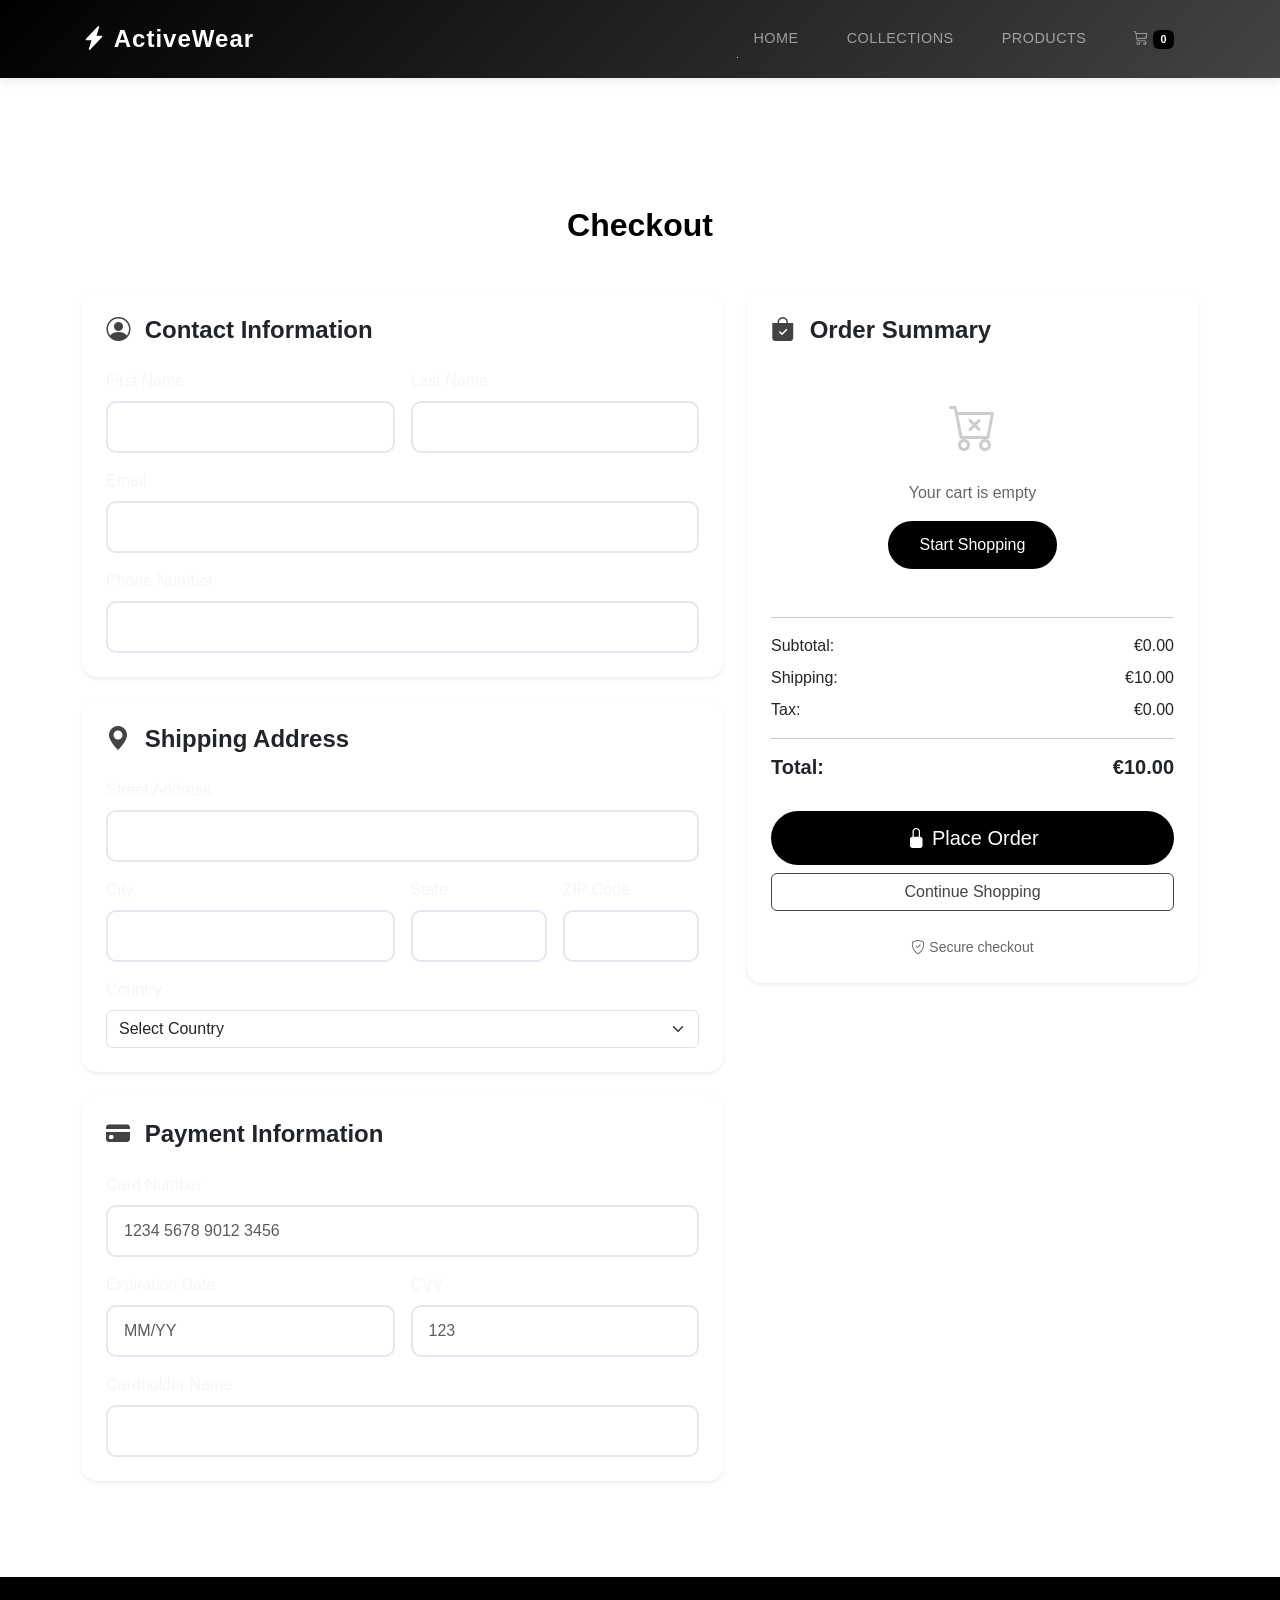
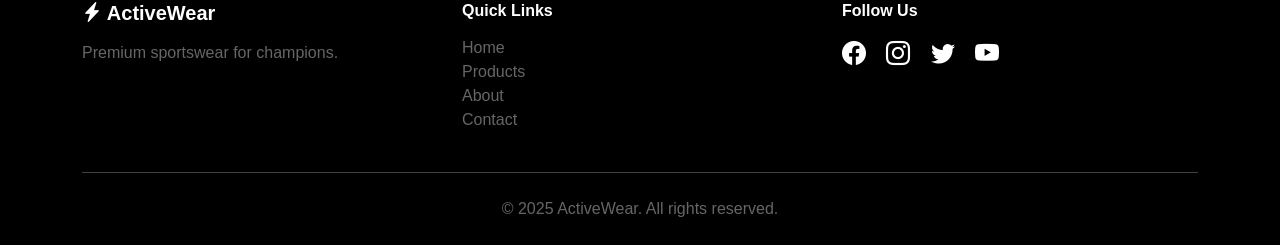
<file: checkout.html>
<!DOCTYPE html>
<html lang="en">
<head>
    <meta charset="UTF-8">
    <meta name="viewport" content="width=device-width, initial-scale=1.0, maximum-scale=5.0, user-scalable=yes">
    <meta name="description" content="Complete your purchase - Secure checkout for ActiveWear premium sportswear.">
    <meta name="theme-color" content="#000000">
    <title>Checkout - ActiveWear</title>
    
    <!-- Bootstrap CSS -->
    <link href="https://cdn.jsdelivr.net/npm/bootstrap@5.3.2/dist/css/bootstrap.min.css" rel="stylesheet">
    
    <!-- Bootstrap Icons -->
    <link rel="stylesheet" href="https://cdn.jsdelivr.net/npm/bootstrap-icons@1.11.1/font/bootstrap-icons.css">
    
    <!-- Custom CSS -->
    <link rel="stylesheet" href="styles.css">
</head>
<body>
    <!-- Navigation -->
    <nav class="navbar navbar-expand-lg navbar-dark">
        <div class="container">
            <a class="navbar-brand fw-bold" href="index.html">
                <i class="bi bi-lightning-charge-fill"></i> ActiveWear
            </a>
            <button class="navbar-toggler" type="button" data-bs-toggle="collapse" data-bs-target="#navbarNav">
                <span class="navbar-toggler-icon"></span>
            </button>
            <div class="collapse navbar-collapse" id="navbarNav">
                <ul class="navbar-nav ms-auto">
                    <li class="nav-item">
                        <a class="nav-link" href="index.html#home">Home</a>
                    </li>
                    <li class="nav-item">
                        <a class="nav-link" href="index.html#collections">Collections</a>
                    </li>
                    <li class="nav-item">
                        <a class="nav-link" href="index.html#products">Products</a>
                    </li>
                    <li class="nav-item">
                        <a class="nav-link" href="#" id="cartButton"><i class="bi bi-cart3"></i> <span class="badge bg-danger" id="cartCount">0</span></a>
                    </li>
                </ul>
            </div>
        </div>
    </nav>

    <!-- Checkout Section -->
    <section class="checkout-section py-5" style="margin-top: 80px;">
        <div class="container">
            <h2 class="text-center mb-5 fw-bold">Checkout</h2>
            
            <div class="row g-4">
                <!-- Checkout Form -->
                <div class="col-lg-7">
                    <div class="card shadow-sm mb-4">
                        <div class="card-body p-4">
                            <h4 class="fw-bold mb-4"><i class="bi bi-person-circle"></i> Contact Information</h4>
                            <form id="checkoutForm">
                                <div class="row g-3">
                                    <div class="col-md-6">
                                        <label class="form-label">First Name</label>
                                        <input type="text" class="form-control" required>
                                    </div>
                                    <div class="col-md-6">
                                        <label class="form-label">Last Name</label>
                                        <input type="text" class="form-control" required>
                                    </div>
                                    <div class="col-12">
                                        <label class="form-label">Email</label>
                                        <input type="email" class="form-control" required>
                                    </div>
                                    <div class="col-12">
                                        <label class="form-label">Phone Number</label>
                                        <input type="tel" class="form-control" required>
                                    </div>
                                </div>
                            </form>
                        </div>
                    </div>

                    <div class="card shadow-sm mb-4">
                        <div class="card-body p-4">
                            <h4 class="fw-bold mb-4"><i class="bi bi-geo-alt-fill"></i> Shipping Address</h4>
                            <div class="row g-3">
                                <div class="col-12">
                                    <label class="form-label">Street Address</label>
                                    <input type="text" class="form-control" required>
                                </div>
                                <div class="col-md-6">
                                    <label class="form-label">City</label>
                                    <input type="text" class="form-control" required>
                                </div>
                                <div class="col-md-3">
                                    <label class="form-label">State</label>
                                    <input type="text" class="form-control" required>
                                </div>
                                <div class="col-md-3">
                                    <label class="form-label">ZIP Code</label>
                                    <input type="text" class="form-control" required>
                                </div>
                                <div class="col-12">
                                    <label class="form-label">Country</label>
                                    <select class="form-select" required>
                                        <option value="">Select Country</option>
                                        <option value="US">United States</option>
                                        <option value="IR">Ireland</option>
                                        <option value="UK">United Kingdom</option>
                                        <option value="AU">Australia</option>
                                    </select>
                                </div>
                            </div>
                        </div>
                    </div>

                    <div class="card shadow-sm">
                        <div class="card-body p-4">
                            <h4 class="fw-bold mb-4"><i class="bi bi-credit-card-fill"></i> Payment Information</h4>
                            <div class="row g-3">
                                <div class="col-12">
                                    <label class="form-label">Card Number</label>
                                    <input type="text" class="form-control" placeholder="1234 5678 9012 3456" required>
                                </div>
                                <div class="col-md-6">
                                    <label class="form-label">Expiration Date</label>
                                    <input type="text" class="form-control" placeholder="MM/YY" required>
                                </div>
                                <div class="col-md-6">
                                    <label class="form-label">CVV</label>
                                    <input type="text" class="form-control" placeholder="123" required>
                                </div>
                                <div class="col-12">
                                    <label class="form-label">Cardholder Name</label>
                                    <input type="text" class="form-control" required>
                                </div>
                            </div>
                        </div>
                    </div>
                </div>

                <!-- Order Summary -->
                <div class="col-lg-5">
                    <div class="card shadow-sm sticky-top" style="top: 100px;">
                        <div class="card-body p-4">
                            <h4 class="fw-bold mb-4"><i class="bi bi-bag-check-fill"></i> Order Summary</h4>
                            
                            <div id="checkoutCartItems" class="mb-4">
                                <!-- Cart items will be loaded here -->
                            </div>

                            <hr>

                            <div class="d-flex justify-content-between mb-2">
                                <span>Subtotal:</span>
                                <span id="checkoutSubtotal">€0.00</span>
                            </div>
                            <div class="d-flex justify-content-between mb-2">
                                <span>Shipping:</span>
                                <span id="checkoutShipping">€0.00</span>
                            </div>
                            <div class="d-flex justify-content-between mb-2">
                                <span>Tax:</span>
                                <span id="checkoutTax">€0.00</span>
                            </div>
                            
                            <hr>

                            <div class="d-flex justify-content-between mb-4">
                                <h5 class="fw-bold">Total:</h5>
                                <h5 class="fw-bold" id="checkoutTotal">€0.00</h5>
                            </div>

                            <button type="submit" form="checkoutForm" class="btn btn-primary w-100 btn-lg mb-2">
                                <i class="bi bi-lock-fill"></i> Place Order
                            </button>
                            <a href="index.html" class="btn btn-outline-secondary w-100">Continue Shopping</a>

                            <div class="mt-4 text-center">
                                <small class="text-muted">
                                    <i class="bi bi-shield-check"></i> Secure checkout
                                </small>
                            </div>
                        </div>
                    </div>
                </div>
            </div>
        </div>
    </section>

    <!-- Footer -->
    <footer class="footer py-4 mt-5">
        <div class="container">
            <div class="row">
                <div class="col-md-4 mb-3 mb-md-0">
                    <h5 class="fw-bold mb-3"><i class="bi bi-lightning-charge-fill"></i> ActiveWear</h5>
                    <p class="text-muted">Premium sportswear for champions.</p>
                </div>
                <div class="col-md-4 mb-3 mb-md-0">
                    <h6 class="fw-bold mb-3">Quick Links</h6>
                    <ul class="list-unstyled">
                        <li><a href="index.html" class="text-muted text-decoration-none">Home</a></li>
                        <li><a href="index.html#products" class="text-muted text-decoration-none">Products</a></li>
                        <li><a href="index.html#about" class="text-muted text-decoration-none">About</a></li>
                        <li><a href="index.html#contact" class="text-muted text-decoration-none">Contact</a></li>
                    </ul>
                </div>
                <div class="col-md-4">
                    <h6 class="fw-bold mb-3">Follow Us</h6>
                    <div class="social-icons">
                        <a href="#" class="me-3"><i class="bi bi-facebook"></i></a>
                        <a href="#" class="me-3"><i class="bi bi-instagram"></i></a>
                        <a href="#" class="me-3"><i class="bi bi-twitter"></i></a>
                        <a href="#"><i class="bi bi-youtube"></i></a>
                    </div>
                </div>
            </div>
            <hr class="my-4">
            <p class="text-center text-muted mb-0">&copy; 2025 ActiveWear. All rights reserved.</p>
        </div>
    </footer>

    <!-- Success Modal -->
    <div class="modal fade" id="successModal" tabindex="-1" aria-hidden="true">
        <div class="modal-dialog modal-dialog-centered">
            <div class="modal-content">
                <div class="modal-body text-center p-5">
                    <div class="success-icon mb-4">
                        <i class="bi bi-check-circle-fill" style="font-size: 5rem;"></i>
                    </div>
                    <h3 class="fw-bold mb-3">Order Placed Successfully!</h3>
                    <p class="text-muted mb-4">Thank you for your purchase. You will receive a confirmation email shortly.</p>
                    <a href="index.html" class="btn btn-primary">Back to Home</a>
                </div>
            </div>
        </div>
    </div>

    <!-- Bootstrap JS -->
    <script src="https://cdn.jsdelivr.net/npm/bootstrap@5.3.2/dist/js/bootstrap.bundle.min.js"></script>
    
    <!-- Checkout JS -->
    <script src="checkout.js"></script>
</body>
</html>
</file>
<file: styles.css>
/* Modern Color Palette - Black & Gray Theme */
:root {
    --primary-color: #000000;
    --secondary-color: #434343;
    --accent-color: #666666;
    --dark-bg: #000000;
    --medium-bg: #1a1a1a;
    --light-bg: #f5f5f5;
    --text-dark: #000000;
    --text-medium: #434343;
    --text-light: #666666;
    --gradient-1: linear-gradient(135deg, #000000 0%, #434343 100%);
    --gradient-2: linear-gradient(135deg, #434343 0%, #666666 100%);
    --gradient-overlay: linear-gradient(135deg, rgba(0, 0, 0, 0.85) 0%, rgba(67, 67, 67, 0.75) 50%, rgba(102, 102, 102, 0.65) 100%);
}

* {
    margin: 0;
    padding: 0;
    box-sizing: border-box;
}

body {
    font-family: "Montserrat", sans-serif;
    color: var(--text-dark);
    overflow-x: hidden;
}

/* Smooth Scrolling */
html {
    scroll-behavior: smooth;
}

/* Navigation */
.navbar {
    background: var(--gradient-1);
    padding: 1rem 0;
    transition: all 0.3s ease;
    box-shadow: 0 2px 10px rgba(0, 0, 0, 0.1);
}

.navbar-brand {
    font-size: 1.5rem;
    letter-spacing: 1px;
    transition: transform 0.3s ease;
}

.navbar-brand:hover {
    transform: scale(1.05);
}

.nav-link {
    margin: 0 0.5rem;
    padding: 0.5rem 1rem !important;
    position: relative;
    text-transform: uppercase;
    font-weight: 300;
    letter-spacing: 0.5px;
    font-size: 0.9rem;
    transition: color 0.3s ease;
    overflow: hidden;
}

/* Animated underline effect */
.nav-link::before {
    content: '';
    position: absolute;
    bottom: 0;
    left: 0;
    width: 100%;
    height: 0.5px;
    background: white;
    transform: translateX(-100%);
    transition: transform 0.4s ease;
}

.nav-link:hover::before {
    transform: translateX(0);
}

.nav-link.active::before {
    transform: translateX(0);
    background: white;
    height: 0.5px;
}

.nav-link:hover {
    color: white !important;
}

/* Cart badge animation */
.nav-link .badge {
    transition: transform 0.3s ease;
}

.nav-link:hover .badge {
    transform: scale(1.2);
}

/* Hero Section */
.hero-section {
    position: relative;
    color: white;
    padding-top: 80px;
    overflow: hidden;
}

/* Hero Slideshow */
.hero-slideshow {
    position: absolute;
    top: 0;
    left: 0;
    width: 100%;
    height: 100%;
    z-index: 0;
}

.hero-slide {
    position: absolute;
    top: 0;
    left: 0;
    width: 100%;
    height: 100%;
    background-size: cover;
    background-position: center;
    background-repeat: no-repeat;
    opacity: 0;
    transition: opacity 1.5s ease-in-out, transform 8s ease-out;
    transform: scale(1);
}

.hero-slide.active {
    opacity: 1;
    animation: zoomIn 8s ease-out forwards;
}

@keyframes zoomIn {
    from {
        transform: scale(1);
    }
    to {
        transform: scale(1.1);
    }
}

/* Hero Overlay */
.hero-overlay {
    position: absolute;
    top: 0;
    left: 0;
    width: 100%;
    height: 100%;
    background: var(--gradient-overlay);
    z-index: 1;
}

/* Hero Content */
.hero-content {
    position: relative;
    z-index: 2;
}

.hero-title {
    animation: fadeInUp 1s ease-out 0.3s both;
    text-shadow: 2px 2px 10px rgba(0, 0, 0, 0.3);
}

.hero-subtitle {
    animation: fadeInUp 1s ease-out 0.6s both;
    text-shadow: 1px 1px 5px rgba(0, 0, 0, 0.3);
}

.hero-buttons {
    animation: fadeInUp 1s ease-out 0.9s both;
}

@keyframes fadeInUp {
    from {
        opacity: 0;
        transform: translateY(30px);
    }
    to {
        opacity: 1;
        transform: translateY(0);
    }
}

/* Hero Controls */
.hero-controls {
    position: absolute;
    top: 50%;
    left: 0;
    right: 0;
    transform: translateY(-50%);
    display: flex;
    justify-content: space-between;
    padding: 0 2rem;
    z-index: 3;
}

.hero-control-btn {
    background: rgba(255, 255, 255, 0.2);
    border: 2px solid rgba(255, 255, 255, 0.5);
    color: white;
    width: 50px;
    height: 50px;
    border-radius: 50%;
    display: flex;
    align-items: center;
    justify-content: center;
    cursor: pointer;
    transition: all 0.3s ease;
    backdrop-filter: blur(10px);
    font-size: 1.5rem;
}

.hero-control-btn:hover {
    background: rgba(255, 255, 255, 0.4);
    border-color: white;
    transform: scale(1.1);
}

/* Hero Indicators */
.hero-indicators {
    position: absolute;
    bottom: 30px;
    left: 50%;
    transform: translateX(-50%);
    display: flex;
    gap: 12px;
    z-index: 3;
}

.hero-indicator {
    width: 12px;
    height: 12px;
    border-radius: 50%;
    background: rgba(255, 255, 255, 0.4);
    border: 2px solid rgba(255, 255, 255, 0.6);
    cursor: pointer;
    transition: all 0.3s ease;
}

.hero-indicator:hover {
    background: rgba(255, 255, 255, 0.6);
    transform: scale(1.2);
}

.hero-indicator.active {
    background: white;
    width: 40px;
    border-radius: 10px;
}



.btn-primary {
    background: var(--primary-color);
    border: none;
    padding: 0.75rem 2rem;
    border-radius: 50px;
    transition: all 0.3s ease;
    color: white;
}

.btn-primary:hover {
    background: var(--secondary-color);
    transform: translateY(-2px);
    box-shadow: 0 10px 20px rgba(0, 0, 0, 0.4);
}

.btn-outline-light {
    border: 2px solid white;
    padding: 0.75rem 2rem;
    border-radius: 50px;
    transition: all 0.3s ease;
}

.btn-outline-light:hover {
    background: white;
    color: var(--primary-color);
    transform: translateY(-2px);
    box-shadow: 0 5px 15px rgba(255, 255, 255, 0.3);
}

/* Features Section */
.features-section {
    background: var(--light-bg);
}

.feature-card {
    background: rgb(248, 246, 246);
    border-radius: 15px;
    transition: all 0.3s ease;
    height: 100%;
    box-shadow: 0 5px 15px rgba(0, 0, 0, 0.05);
}

.feature-card:hover {
    transform: translateY(-10px);
    box-shadow: 0 15px 30px rgba(0, 0, 0, 0.1);
}

.feature-icon {
    font-size: 3rem;
    color: var(--primary-color);
}

/* Products Section */
.products-section {
    background: white;
}

.product-card {
    border: none;
    border-radius: 15px;
    overflow: hidden;
    transition: all 0.3s ease;
    box-shadow: 0 5px 15px rgba(0, 0, 0, 0.1);
    height: 100%;
}

.product-card:hover {
    transform: translateY(-10px);
    box-shadow: 0 15px 30px rgba(0, 0, 0, 0.2);
}

.product-image {
    height: 250px;
    background: var(--light-bg);
    display: flex;
    align-items: center;
    justify-content: center;
    font-size: 4rem;
    color: var(--text-light);
}

.product-badge {
    position: absolute;
    top: 10px;
    right: 10px;
    background: var(--primary-color);
    color: white;
    padding: 0.25rem 0.75rem;
    border-radius: 20px;
    font-size: 0.8rem;
    font-weight: bold;
}

.price {
    font-size: 1.5rem;
    font-weight: bold;
    color: var(--light-bg);
}

/* About Section */
.about-section {
    background: var(--light-bg);
}

.about-image-placeholder {
    background: var(--gradient-1);
    border-radius: 20px;
    padding: 4rem;
    text-align: center;
    color: white;
    box-shadow: 0 10px 30px rgba(0, 0, 0, 0.2);
}

.about-image-placeholder i {
    font-size: 8rem;
}

/* Contact Section */
.contact-section {
    background: white;
}

.form-control {
    border: 2px solid #e2e8f0;
    border-radius: 10px;
    padding: 0.75rem 1rem;
    transition: all 0.3s ease;
}

.form-control:focus {
    border-color: var(--primary-color);
    box-shadow: 0 0 0 0.2rem rgba(99, 102, 241, 0.25);
}

/* Footer */
.footer {
    background: var(--dark-bg);
    color: white;
}

.social-icons a {
    color: white;
    font-size: 1.5rem;
    transition: all 0.3s ease;
}

.social-icons a:hover {
    color: var(--text-light);
    transform: translateY(-3px);
}

/* ========================================
   RESPONSIVE DESIGN - MEDIA QUERIES
   ======================================== */

/* Extra Large Devices (Large Desktops, 1400px and up) */
@media (min-width: 1400px) {
    .container {
        max-width: 1320px;
    }
    
    .hero-title {
        font-size: 4rem;
    }
    
    .hero-subtitle {
        font-size: 1.5rem;
    }
}

/* Large Devices (Desktops, 992px to 1199px) */
@media (max-width: 1199px) {
    .hero-title {
        font-size: 3rem;
    }
    
    .collection-title {
        font-size: 1.3rem;
    }
    
    .product-card .card-title {
        font-size: 1rem;
    }
}

/* Medium Devices (Tablets, 768px to 991px) */
@media (max-width: 991px) {
    /* Navigation */
    .navbar {
        padding: 0.75rem 0;
    }
    
    .nav-link {
        padding: 0.75rem 1rem !important;
        border-bottom: 1px solid rgba(255, 255, 255, 0.1);
        text-align: left;
    }
    
    .nav-link::before {
        display: none;
    }
    
    .nav-link.active {
        background: rgba(255, 255, 255, 0.15);
        border-left: 3px solid white;
    }
    
    .nav-link:hover {
        background: rgba(255, 255, 255, 0.05);
    }
    
    /* Hero Section */
    .hero-title {
        font-size: 2.5rem;
    }
    
    .hero-subtitle {
        font-size: 1.1rem;
    }
    
    .hero-buttons .btn {
        width: 100%;
        margin-bottom: 0.5rem;
    }
    
    .hero-controls {
        padding: 0 1rem;
    }
    
    /* Collections */
    .collection-card {
        height: 350px;
    }
    
    /* Products Filter Buttons */
    .btn-group {
        display: flex;
        flex-wrap: wrap;
        gap: 0.5rem;
    }
    
    .btn-group .btn {
        flex: 1 1 calc(50% - 0.25rem);
        border-radius: 0.375rem !important;
        font-size: 0.85rem;
    }
    
    /* About Section */
    .about-image-placeholder {
        padding: 3rem;
        margin-bottom: 2rem;
    }
    
    .about-image-placeholder i {
        font-size: 6rem;
    }
    
    /* Checkout */
    .sticky-top {
        position: relative !important;
        top: 0 !important;
        margin-top: 2rem;
    }
}

/* Small Devices (Landscape Phones, 576px to 767px) */
@media (max-width: 767px) {
    /* Typography */
    h2 {
        font-size: 1.75rem;
    }
    
    h4 {
        font-size: 1.25rem;
    }
    
    /* Hero Section */
    .hero-section {
        padding-top: 70px;
    }
    
    .hero-title {
        font-size: 2rem;
        margin-bottom: 1rem;
    }
    
    .hero-subtitle {
        font-size: 1rem;
        margin-bottom: 1.5rem;
    }
    
    .hero-buttons .btn {
        padding: 0.65rem 1.5rem;
        font-size: 0.95rem;
    }
    
    .hero-control-btn {
        width: 40px;
        height: 40px;
        font-size: 1.2rem;
    }
    
    .hero-indicators {
        bottom: 20px;
        gap: 8px;
    }
    
    .hero-indicator {
        width: 10px;
        height: 10px;
    }
    
    .hero-indicator.active {
        width: 30px;
    }
    
    /* Features Section */
    .feature-card {
        padding: 2rem 1.5rem !important;
    }
    
    .feature-icon {
        font-size: 2.5rem;
    }
    
    /* Collections */
    .collection-card {
        height: 300px;
    }
    
    .collection-title {
        font-size: 1.2rem;
    }
    
    .collection-subtitle {
        font-size: 0.85rem;
    }
    
    .collection-overlay {
        padding: 1.5rem;
    }
    
    /* Products */
    .d-flex.justify-content-between {
        flex-direction: column;
        align-items: flex-start !important;
    }
    
    .d-flex.justify-content-between h2 {
        margin-bottom: 1rem;
    }
    
    .btn-group {
        width: 100%;
    }
    
    .btn-group .btn {
        flex: 1 1 100%;
        margin-bottom: 0.5rem;
    }
    
    .product-image-real {
        height: 200px;
    }
    
    .product-card .card-body {
        padding: 1rem;
    }
    
    .price {
        font-size: 1.25rem;
    }
    
    /* About Section */
    .about-image-placeholder {
        padding: 2rem;
    }
    
    .about-image-placeholder i {
        font-size: 5rem;
    }
    
    /* Contact Form */
    .form-control,
    .form-select {
        font-size: 1rem;
    }
    
    /* Footer */
    .footer {
        text-align: center;
    }
    
    .footer .col-md-4 {
        margin-bottom: 2rem;
    }
    
    /* Cart Modal */
    .cart-item-image {
        width: 60px;
        height: 60px;
    }
    
    .cart-item h6 {
        font-size: 0.9rem;
    }
    
    /* Checkout */
    .checkout-section {
        padding-top: 2rem !important;
        padding-bottom: 2rem !important;
    }
    
    .checkout-item-image {
        width: 50px;
        height: 50px;
    }
    
    .card-body {
        padding: 1.5rem !important;
    }
}

/* Extra Small Devices (Portrait Phones, less than 576px) */
@media (max-width: 575px) {
    /* Container Padding */
    .container {
        padding-left: 1rem;
        padding-right: 1rem;
    }
    
    /* Typography */
    h1 {
        font-size: 1.75rem;
    }
    
    h2 {
        font-size: 1.5rem;
    }
    
    /* Navbar */
    .navbar-brand {
        font-size: 1.25rem;
    }
    
    /* Hero Section */
    .hero-title {
        font-size: 1.75rem;
        line-height: 1.2;
    }
    
    .hero-subtitle {
        font-size: 0.95rem;
    }
    
    .hero-buttons .btn {
        padding: 0.6rem 1.25rem;
        font-size: 0.9rem;
    }
    
    .hero-control-btn {
        width: 35px;
        height: 35px;
        font-size: 1rem;
    }
    
    .hero-controls {
        padding: 0 0.5rem;
    }
    
    /* Sections Spacing */
    section {
        padding-top: 3rem !important;
        padding-bottom: 3rem !important;
    }
    
    /* Features */
    .feature-card {
        padding: 1.5rem 1rem !important;
    }
    
    .feature-card h4 {
        font-size: 1.1rem;
    }
    
    .feature-icon {
        font-size: 2rem;
    }
    
    /* Collections */
    .collection-card {
        height: 250px;
        margin-bottom: 1rem;
    }
    
    .collection-title {
        font-size: 1.1rem;
    }
    
    .collection-subtitle {
        font-size: 0.8rem;
    }
    
    .collection-overlay .btn {
        font-size: 0.85rem;
        padding: 0.4rem 1rem;
    }
    
    /* Products */
    .btn-group .btn {
        font-size: 0.8rem;
        padding: 0.5rem 0.75rem;
    }
    
    .product-card {
        margin-bottom: 1rem;
    }
    
    .product-image-real {
        height: 180px;
    }
    
    .product-card .card-title {
        font-size: 0.95rem;
    }
    
    .price {
        font-size: 1.1rem;
    }
    
    .product-badge {
        font-size: 0.7rem;
        padding: 0.2rem 0.6rem;
    }
    
    /* Buttons */
    .btn-lg {
        padding: 0.6rem 1.5rem;
        font-size: 1rem;
    }
    
    .btn {
        font-size: 0.9rem;
    }
    
    /* About Section */
    .about-image-placeholder {
        padding: 1.5rem;
    }
    
    .about-image-placeholder i {
        font-size: 4rem;
    }
    
    /* Contact Form */
    .contact-section h2 {
        margin-bottom: 2rem !important;
    }
    
    /* Footer */
    .footer h5,
    .footer h6 {
        font-size: 1rem;
    }
    
    .social-icons a {
        font-size: 1.25rem;
    }
    
    /* Modal */
    .modal-dialog {
        margin: 0.5rem;
    }
    
    .modal-body {
        padding: 1rem;
    }
    
    /* Cart Items */
    .cart-item-image {
        width: 50px;
        height: 50px;
    }
    
    .cart-item h6 {
        font-size: 0.85rem;
    }
    
    .cart-item .btn {
        font-size: 0.8rem;
        padding: 0.25rem 0.5rem;
    }
    
    /* Checkout */
    .checkout-section h2 {
        font-size: 1.5rem;
        margin-bottom: 2rem !important;
    }
    
    .checkout-item-image {
        width: 45px;
        height: 45px;
    }
    
    .checkout-item h6 {
        font-size: 0.85rem;
    }
    
    .card-body h4 {
        font-size: 1.1rem;
    }
    
    .form-label {
        font-size: 0.9rem;
    }
    
    .form-control,
    .form-select {
        font-size: 0.9rem;
        padding: 0.5rem 0.75rem;
    }
}

/* Landscape Orientation Adjustments */
@media (max-height: 600px) and (orientation: landscape) {
    .hero-section .min-vh-100 {
        min-height: auto;
        padding: 3rem 0;
    }
    
    .hero-title {
        font-size: 2rem;
        margin-bottom: 0.75rem;
    }
    
    .hero-subtitle {
        font-size: 0.95rem;
        margin-bottom: 1rem;
    }
    
    .hero-controls {
        display: none;
    }
    
    .hero-indicators {
        bottom: 10px;
    }
}

/* Print Styles */
@media print {
    .navbar,
    .hero-controls,
    .hero-indicators,
    .btn,
    .footer {
        display: none !important;
    }
    
    .hero-overlay {
        background: rgba(0, 0, 0, 0.3) !important;
    }
    
    section {
        page-break-inside: avoid;
    }
}

/* Loading Animation */
.loading {
    display: inline-block;
    width: 20px;
    height: 20px;
    border: 3px solid rgba(255, 255, 255, 0.3);
    border-radius: 50%;
    border-top-color: white;
    animation: spin 1s ease-in-out infinite;
}

@keyframes spin {
    to { transform: rotate(360deg); }
}

/* Collections Section */
.collections-section {
    background: var(--light-bg);
}

.collection-card {
    position: relative;
    height: 400px;
    border-radius: 15px;
    overflow: hidden;
    cursor: pointer;
    transition: all 0.3s ease;
}

.collection-card:hover {
    transform: translateY(-10px);
    box-shadow: 0 20px 40px rgba(0, 0, 0, 0.2);
}

.collection-image {
    width: 100%;
    height: 100%;
    object-fit: cover;
    transition: transform 0.5s ease;
}

.collection-card:hover .collection-image {
    transform: scale(1.1);
}

.collection-overlay {
    position: absolute;
    bottom: 0;
    left: 0;
    right: 0;
    background: linear-gradient(to top, rgba(0, 0, 0, 0.8), transparent);
    color: white;
    padding: 2rem;
    transition: all 0.3s ease;
}

.collection-title {
    font-size: 1.5rem;
    font-weight: bold;
    margin-bottom: 0.5rem;
}

.collection-subtitle {
    font-size: 0.9rem;
    margin-bottom: 1rem;
    opacity: 0.9;
}

.collection-overlay .btn {
    opacity: 0;
    transform: translateY(20px);
    transition: all 0.3s ease;
}

.collection-card:hover .collection-overlay .btn {
    opacity: 1;
    transform: translateY(0);
}

/* Product Image Real */
.product-image-real {
    width: 100%;
    height: 250px;
    object-fit: cover;
}

/* Filter Buttons */
.btn-group .btn-outline-primary {
    border-color: var(--primary-color);
    color: var(--primary-color);
    transition: all 0.3s ease;
}

.btn-group .btn-outline-primary:hover,
.btn-group .btn-outline-primary.active {
    background: var(--primary-color);
    border-color: var(--primary-color);
    color: white;
    box-shadow: 0 5px 15px rgba(0, 0, 0, 0.2);
}



/* Cart Modal Styles */
.cart-item-image {
    width: 80px;
    height: 80px;
    object-fit: cover;
    border-radius: 10px;
}

.cart-item {
    transition: background-color 0.2s ease;
}

.cart-item:hover {
    background-color: rgba(0, 0, 0, 0.02);
}

/* Checkout Page Styles */
.checkout-section {
    min-height: calc(100vh - 200px);
}

.checkout-item-image {
    width: 60px;
    height: 60px;
    object-fit: cover;
    border-radius: 8px;
}

.checkout-item {
    transition: background-color 0.2s ease;
}

.checkout-item:hover {
    background-color: rgba(0, 0, 0, 0.02);
}

/* Form Styles */
.form-label {
    font-weight: 300;
    color: var(--light-bg);
    margin-bottom: 0.5rem;
}

.form-control:focus,
.form-select:focus {
    border-color: var(--primary-color);
    box-shadow: 0 0 0 0.2rem rgba(99, 102, 241, 0.25);
}

/* Card Styles */
.card {
    border: none;
    border-radius: 15px;
}

.card-body h4 i {
    margin-right: 0.5rem;
    color: var(--secondary-color);
}

/* Sticky Order Summary */
@media (min-width: 992px) {
    .sticky-top {
        position: sticky;
    }
}

/* Success Animation */
.success-icon i {
    animation: scaleIn 0.5s ease-out;
    color: var(--primary-color) !important;
}

@keyframes scaleIn {
    from {
        transform: scale(0);
        opacity: 0;
    }
    to {
        transform: scale(1);
        opacity: 1;
    }
}



/* Additional Black & Gray Theme Enhancements */

/* Badge Styling */
.badge.bg-secondary {
    background-color: var(--secondary-color) !important;
}

.badge.bg-danger {
    background-color: var(--primary-color) !important;
}

/* Button Variants */
.btn-outline-secondary {
    border-color: var(--secondary-color);
    color: var(--secondary-color);
}

.btn-outline-secondary:hover {
    background: var(--secondary-color);
    border-color: var(--secondary-color);
    color: white;
}

/* Links */
a {
    color: var(--primary-color);
    text-decoration: none;
}

a:hover {
    color: var(--secondary-color);
}

/* Text Colors */
.text-primary {
    color: var(--primary-color) !important;
}

.text-muted {
    color: var(--text-light) !important;
}

/* Border Colors */
.border-bottom {
    border-bottom-color: #e0e0e0 !important;
}

/* Collection Overlay Enhancement */
.collection-overlay {
    background: linear-gradient(to top, rgba(0, 0, 0, 0.9), rgba(0, 0, 0, 0.3));
}

/* Product Card Hover Enhancement */
.product-card:hover {
    box-shadow: 0 15px 40px rgba(0, 0, 0, 0.25);
}

/* Feature Card Hover Enhancement */
.feature-card:hover {
    box-shadow: 0 15px 35px rgba(0, 0, 0, 0.15);
}

/* Collection Card Hover Enhancement */
.collection-card:hover {
    box-shadow: 0 20px 50px rgba(0, 0, 0, 0.3);
}

/* Form Focus States */
.form-control:focus,
.form-select:focus {
    border-color: var(--primary-color);
    box-shadow: 0 0 0 0.2rem rgba(0, 0, 0, 0.15);
}

/* Navbar Enhancement */
.navbar {
    background: var(--gradient-1) !important;
}

/* Hero Controls Enhancement */
.hero-control-btn:hover {
    background: rgba(255, 255, 255, 0.5);
    box-shadow: 0 5px 15px rgba(0, 0, 0, 0.3);
}

/* Alert Styling */
.alert-success {
    background-color: var(--primary-color);
    border-color: var(--primary-color);
    color: white;
}

/* Loading Spinner */
.loading {
    border-color: rgba(255, 255, 255, 0.3);
    border-top-color: white;
}

/* Checkout Item Hover */
.checkout-item:hover,
.cart-item:hover {
    background-color: rgba(0, 0, 0, 0.03);
}

/* Icon Colors */
.bi-check-circle-fill {
    color: var(--primary-color);
}

/* Sticky Elements Shadow */
.sticky-top {
    box-shadow: 0 5px 20px rgba(0, 0, 0, 0.1);
}

/* ========================================
   ACCESSIBILITY & PERFORMANCE ENHANCEMENTS
   ======================================== */

/* Reduce Motion for Users with Vestibular Disorders */
@media (prefers-reduced-motion: reduce) {
    *,
    *::before,
    *::after {
        animation-duration: 0.01ms !important;
        animation-iteration-count: 1 !important;
        transition-duration: 0.01ms !important;
        scroll-behavior: auto !important;
    }
    
    .hero-slide {
        animation: none !important;
    }
}

/* High Contrast Mode Support */
@media (prefers-contrast: high) {
    .btn-outline-light,
    .btn-outline-secondary {
        border-width: 2px;
    }
    
    .nav-link::before {
        height: 3px;
    }
}

/* Dark Mode Support (Future Enhancement) */
@media (prefers-color-scheme: dark) {
    /* Already using dark theme, but can be enhanced further */
    .light-bg {
        background: #1a1a1a;
    }
    
    .card {
        background: #2a2a2a;
        color: #ffffff;
    }
}

/* Touch Device Optimizations */
@media (hover: none) and (pointer: coarse) {
    /* Larger touch targets for mobile */
    .btn {
        min-height: 44px;
        min-width: 44px;
    }
    
    .nav-link {
        min-height: 44px;
    }
    
    .hero-control-btn {
        min-width: 44px;
        min-height: 44px;
    }
    
    .hero-indicator {
        min-width: 44px;
        min-height: 44px;
        padding: 0.5rem;
    }
    
    /* Remove hover effects on touch devices */
    .product-card:hover,
    .collection-card:hover,
    .feature-card:hover {
        transform: none;
    }
}

/* Retina Display Optimization */
@media (-webkit-min-device-pixel-ratio: 2), (min-resolution: 192dpi) {
    /* Sharper borders and shadows */
    .card,
    .btn,
    .form-control {
        border-width: 0.5px;
    }
}


/* ========================================
   UTILITY CLASSES FOR RESPONSIVE DESIGN
   ======================================== */

/* Responsive Text Alignment */
.text-center-mobile {
    text-align: center;
}

@media (min-width: 768px) {
    .text-center-mobile {
        text-align: left;
    }
}

/* Responsive Spacing */
.mb-mobile-3 {
    margin-bottom: 1rem;
}

@media (min-width: 768px) {
    .mb-mobile-3 {
        margin-bottom: 0;
    }
}

/* Responsive Display */
.hide-mobile {
    display: none;
}

@media (min-width: 768px) {
    .hide-mobile {
        display: block;
    }
}

.show-mobile {
    display: block;
}

@media (min-width: 768px) {
    .show-mobile {
        display: none;
    }
}

/* Responsive Container Max Width */
.container-responsive {
    width: 100%;
    padding-right: 15px;
    padding-left: 15px;
    margin-right: auto;
    margin-left: auto;
}

@media (min-width: 576px) {
    .container-responsive {
        max-width: 540px;
    }
}

@media (min-width: 768px) {
    .container-responsive {
        max-width: 720px;
    }
}

@media (min-width: 992px) {
    .container-responsive {
        max-width: 960px;
    }
}

@media (min-width: 1200px) {
    .container-responsive {
        max-width: 1140px;
    }
}

@media (min-width: 1400px) {
    .container-responsive {
        max-width: 1320px;
    }
}

/* Responsive Image Optimization */
img {
    max-width: 100%;
    height: auto;
    display: block;
}

/* Prevent Horizontal Scroll */
body {
    overflow-x: hidden;
}

/* Smooth Scrolling for All Devices */
html {
    scroll-behavior: smooth;
    -webkit-overflow-scrolling: touch;
}

/* Optimize Font Rendering */
body {
    -webkit-font-smoothing: antialiased;
    -moz-osx-font-smoothing: grayscale;
    text-rendering: optimizeLegibility;
}

/* Flexible Embedded Content */
iframe,
embed,
object,
video {
    max-width: 100%;
}
</file>
